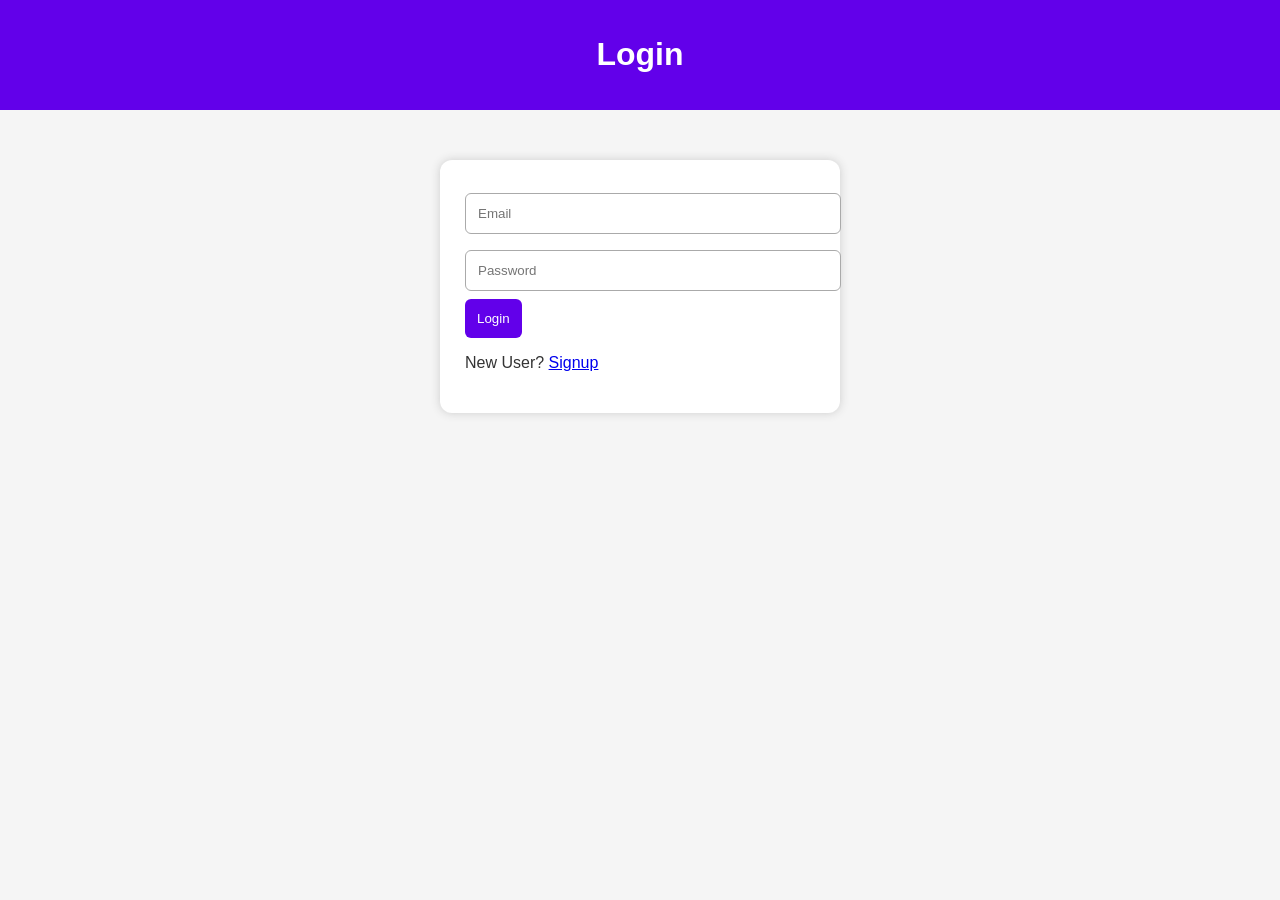
<file: index.html>
<!DOCTYPE html>
<html>
<head>
  <title>Mini Store</title>
  <link rel="stylesheet" href="style.css">
</head>
<body onload="checkLogin(); loadProducts()">

<script>
  function checkLogin(){
    if(!localStorage.getItem("loggedIn")){
      window.location.href = "login.html";
    }
  }
</script>

<header>
  <h1>Mini E-Commerce</h1>
  <input id="searchInput" onkeyup="searchProducts()" placeholder="Search products...">
  <button onclick="toggleDark()">Dark Mode</button>
  <button onclick="logout()">Logout</button>
</header>

<div style="text-align:center; margin-top:20px;">
  <button onclick="filterCategory('All')">All</button>
  <button onclick="filterCategory('Electronics')">Electronics</button>
  <button onclick="filterCategory('Audio')">Audio</button>
  <button onclick="filterCategory('Sports')">Sports</button>
</div>

<div id="productBox" class="product-container"></div>

<a class="cart-btn" href="cart.html">🛒 Go to Cart</a>

<script src="script.js"></script>
</body>
</html>
</file>
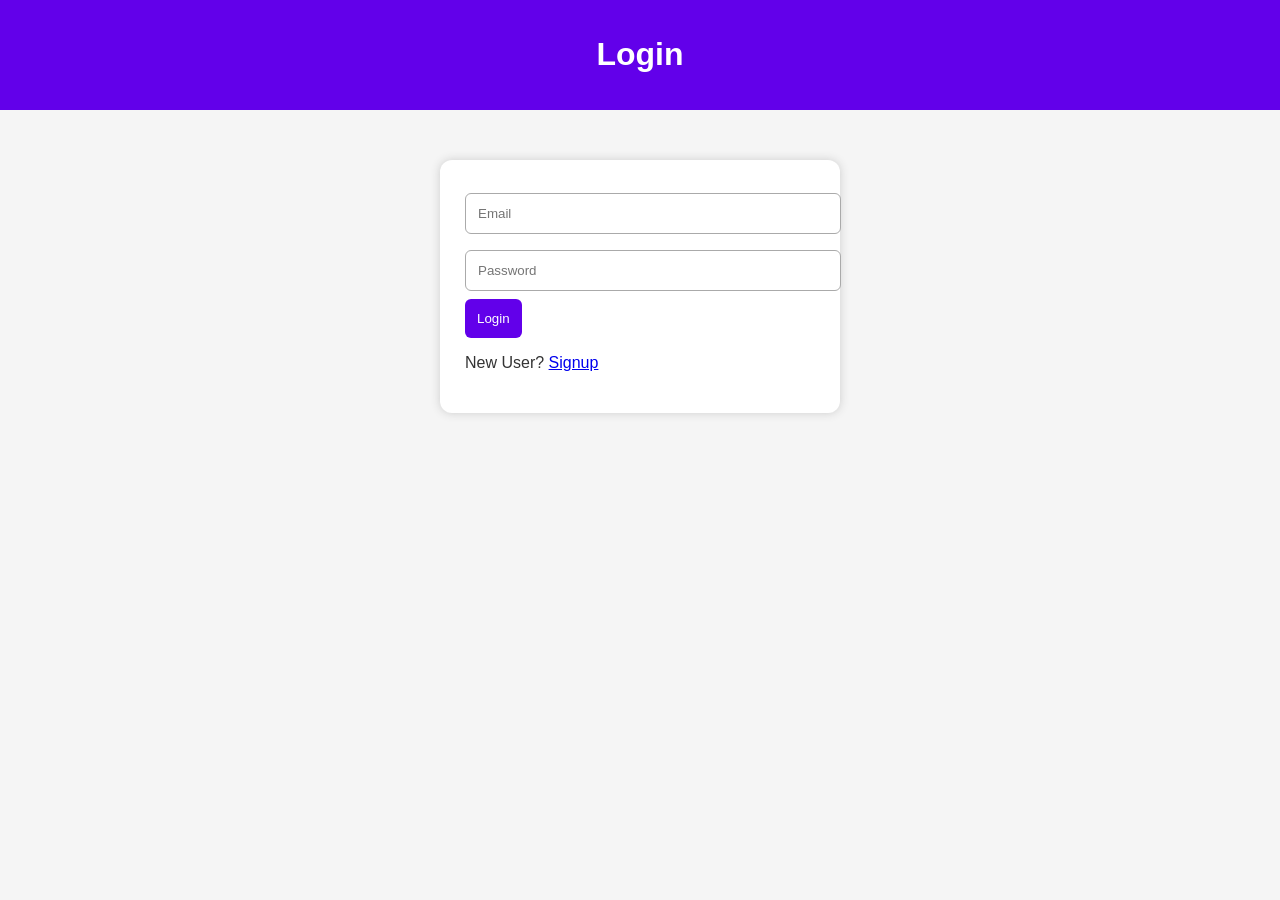
<file: admin.html>
<!DOCTYPE html>
<html>
<head><title>Admin Panel</title><link rel="stylesheet" href="style.css"></head>
<body onload="checkLogin(); loadAdminProducts()">

<header>
  <h1>Admin Panel</h1>
  <button onclick="logout()">Logout</button>
</header>

<div class="form-box">
  <input id="prodName" placeholder="Product Name">
  <input id="prodPrice" placeholder="Price" type="number">
  <input id="prodCategory" placeholder="Category">
  <input id="prodImage" placeholder="Image URL">
  <button onclick="addProduct()">Add Product</button>
</div>
<div id="adminProducts"></div>

<script src="script.js"></script>
</body>
</html>
</file>
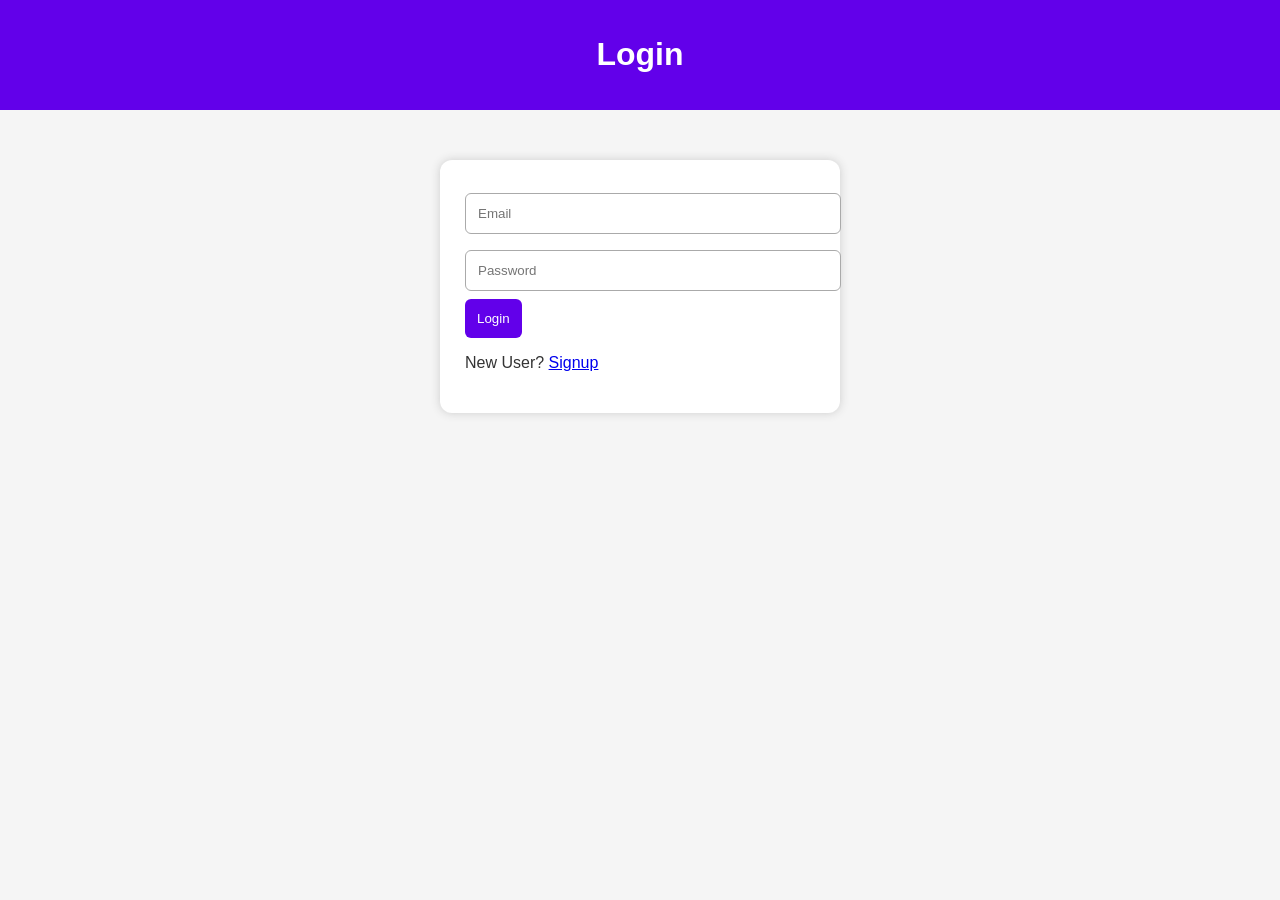
<file: cart.html>
<!DOCTYPE html>
<html>
<head><title>Your Cart</title><link rel="stylesheet" href="style.css"></head>
<body onload="checkLogin(); loadCart()">

<header>
  <h1>Your Cart</h1>
  <button onclick="logout()">Logout</button>
</header>

<div id="cartItems"></div>
<h2 id="total" class="total-box"></h2>

<a class="cart-btn" href="index.html">⬅ Continue Shopping</a>
<a class="cart-btn" href="payment.html">💳 Proceed to Payment</a>

<script src="script.js"></script>
</body>
</html>
</file>
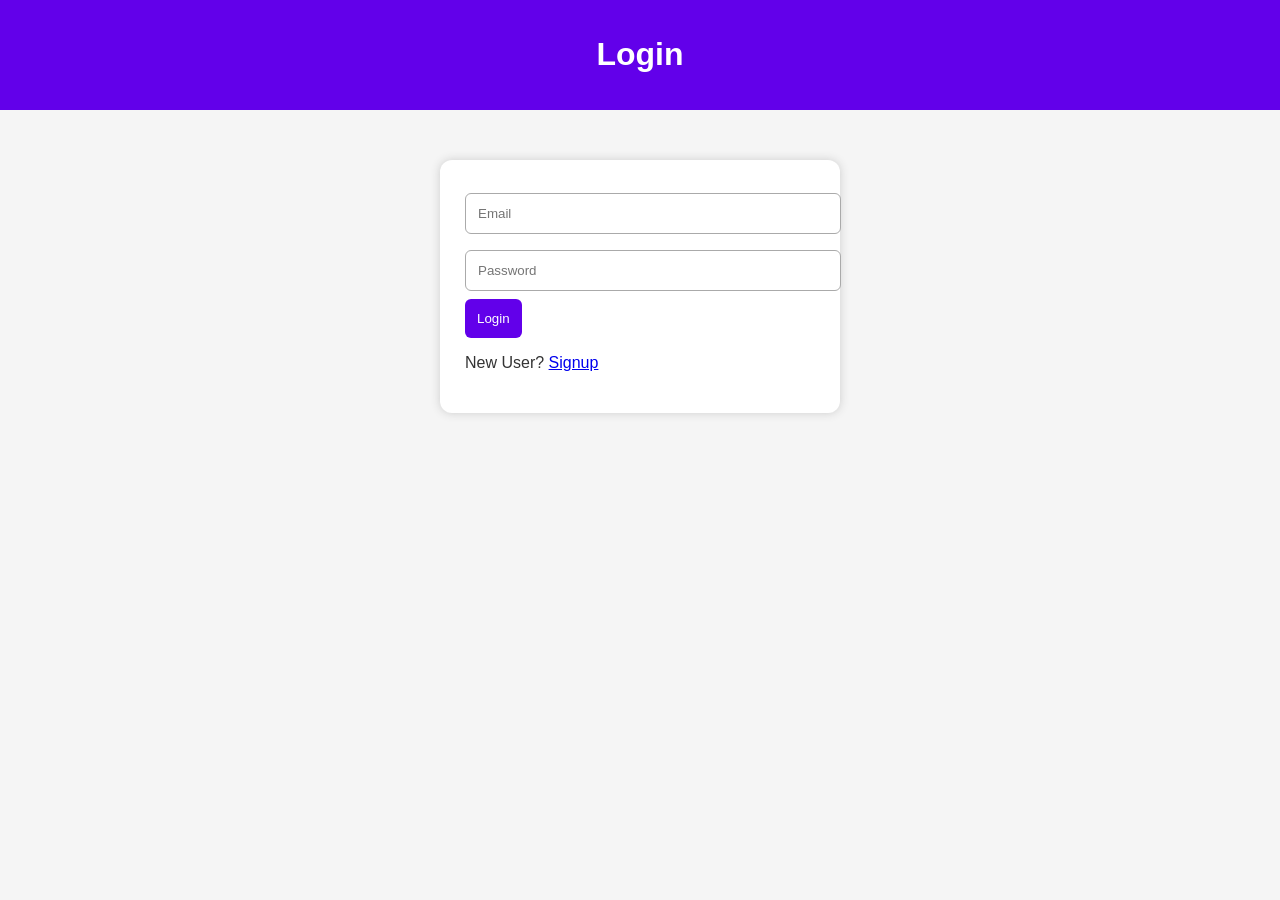
<file: login.html>
<!DOCTYPE html>
<html>
<head>
  <title>Login | Mini Store</title>
  <link rel="stylesheet" href="style.css">
</head>
<body>
<header><h1>Login</h1></header>

<div class="form-box">
  <input id="loginEmail" type="email" placeholder="Email">
  <input id="loginPass" type="password" placeholder="Password">
  <button onclick="loginUser()">Login</button>
  <p>New User? <a href="signup.html">Signup</a></p>
</div>

<script src="script.js"></script>
</body>
</html>
</file>
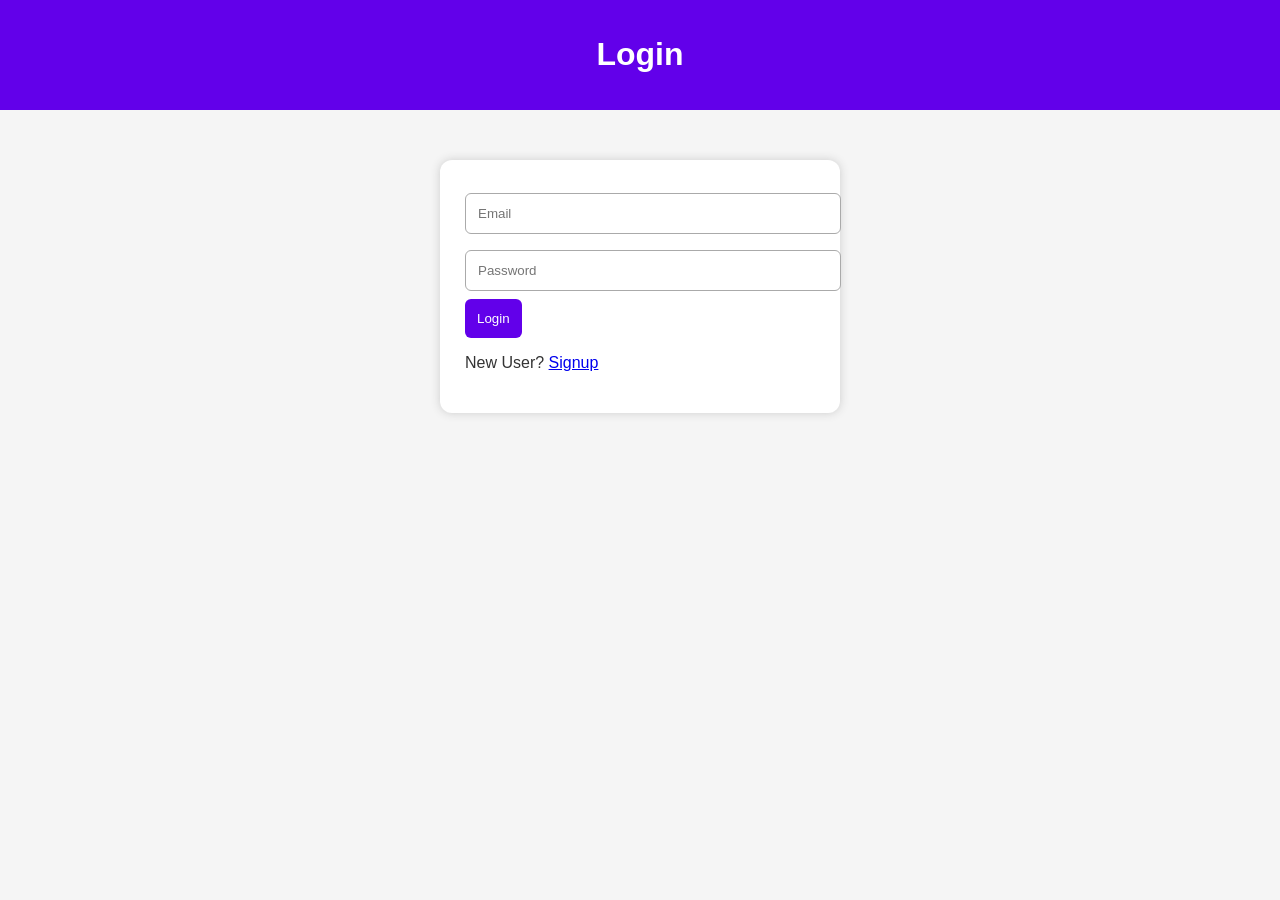
<file: order.html>
<!DOCTYPE html>
<html>
<head><title>Order History</title><link rel="stylesheet" href="style.css"></head>
<body onload="checkLogin(); loadOrders()">

<header>
  <h1>Order History</h1>
  <button onclick="logout()">Logout</button>
</header>

<div id="ordersBox"></div>

<a class="cart-btn" href="index.html">⬅ Back to Store</a>

<script src="script.js"></script>
</body>
</html>
</file>
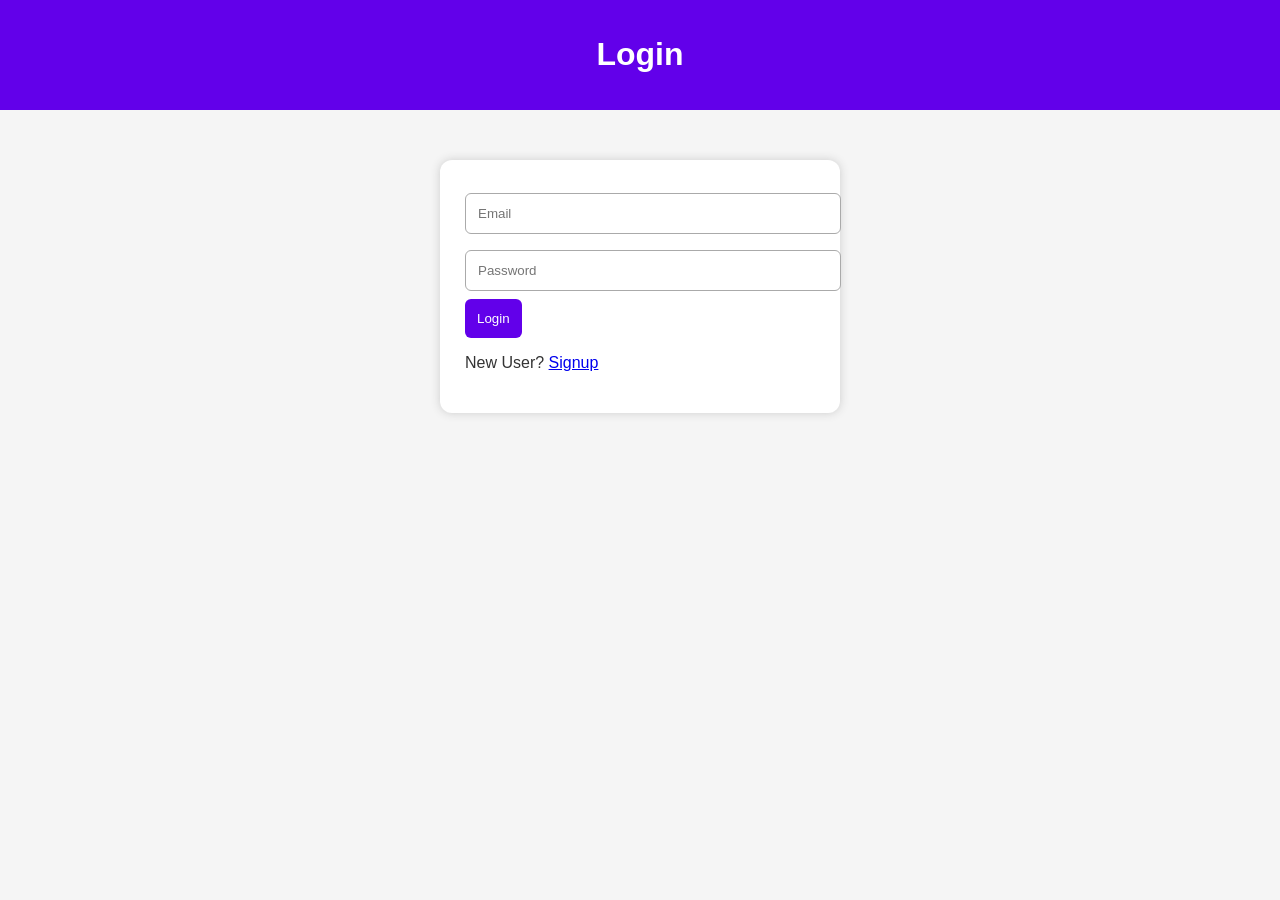
<file: payment.html>
<!DOCTYPE html>
<html>
<head><title>Payment</title><link rel="stylesheet" href="style.css"></head>
<body onload="checkLogin()">

<header>
  <h1>Payment</h1>
  <button onclick="logout()">Logout</button>
</header>

<div class="form-box">
  <input placeholder="Card Number">
  <input placeholder="Expiry MM/YY">
  <input placeholder="CVV" type="password">
  <button onclick="makePayment()">Pay Now</button>
</div>

<script src="script.js"></script>
</body>
</html>
</file>
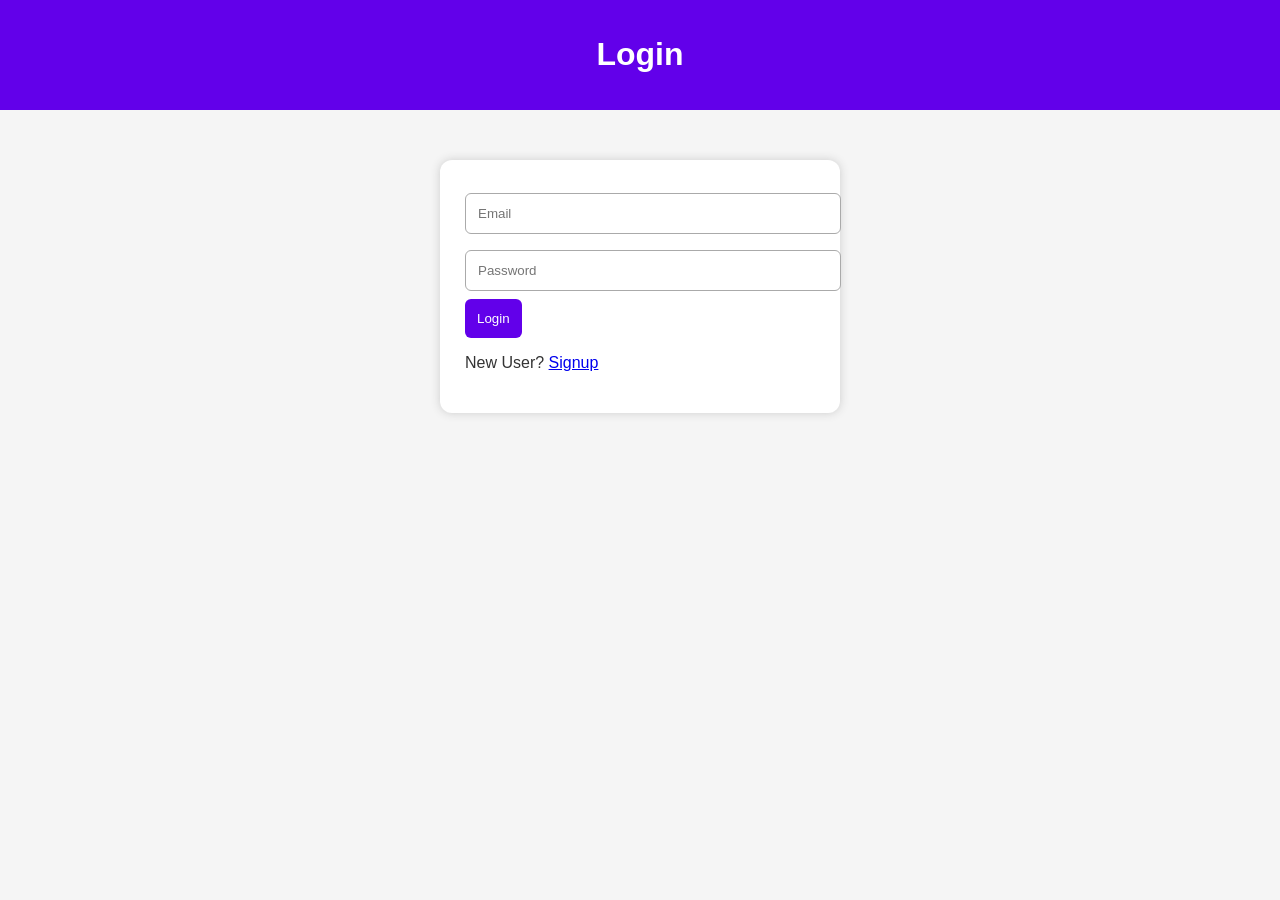
<file: product.html>
<!DOCTYPE html>
<html>
<head><title>Product Details</title><link rel="stylesheet" href="style.css"></head>
<body onload="checkLogin(); loadDetails()">

<header>
  <h1>Product Details</h1>
  <button onclick="logout()">Logout</button>
</header>

<div id="detailsBox"></div>

<script src="script.js"></script>

</body>
</html>
</file>
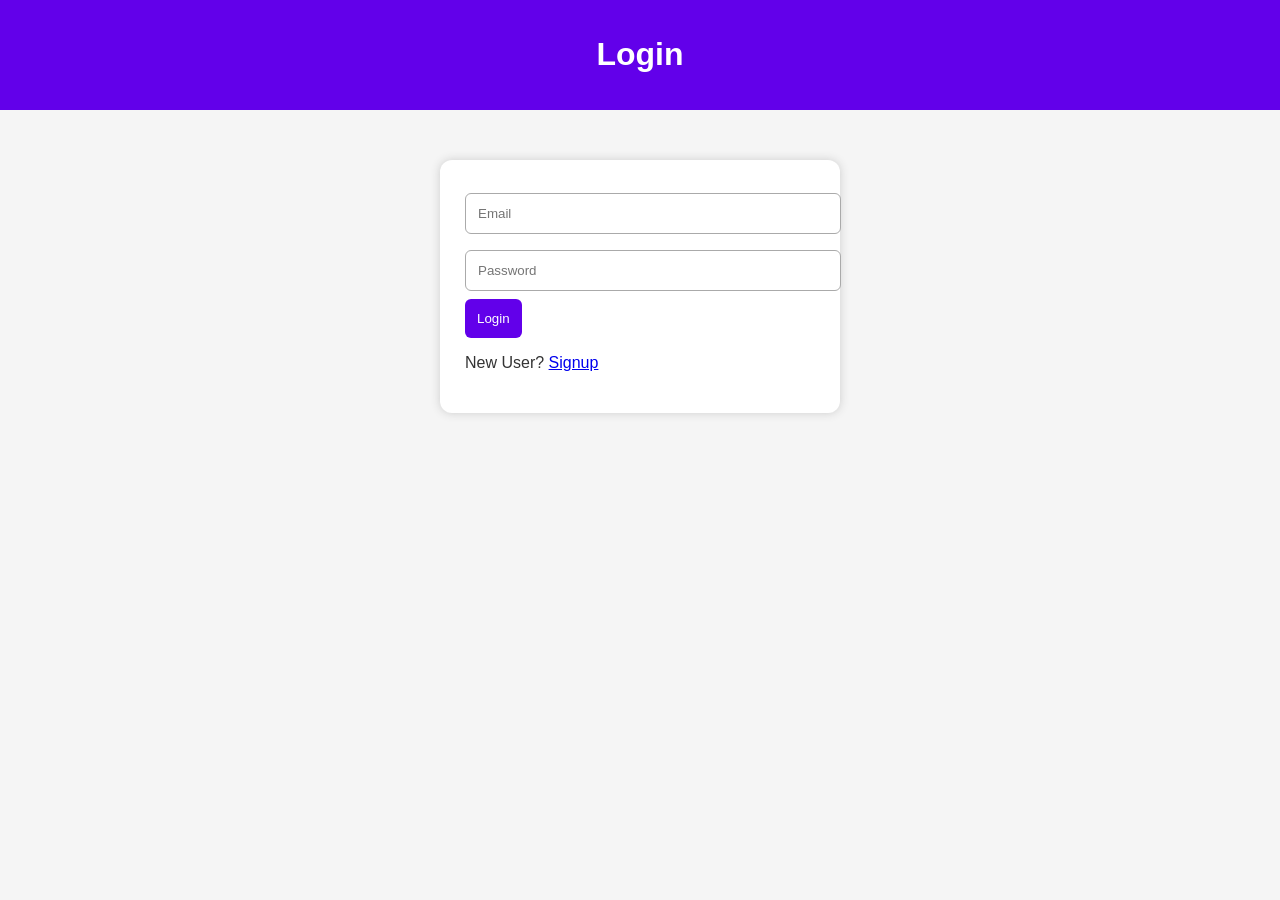
<file: profile.html>
<!DOCTYPE html>
<html>
<head><title>Profile</title><link rel="stylesheet" href="style.css"></head>
<body onload="checkLogin(); loadProfile()">

<header>
  <h1>My Profile</h1>
  <button onclick="logout()">Logout</button>
</header>

<div class="profile-box">
  <h2 id="userName"></h2>
  <p id="userEmail"></p>
  <button onclick="editProfile()">Edit Profile</button>
</div>

<script src="script.js"></script>
</body>
</html>
</file>
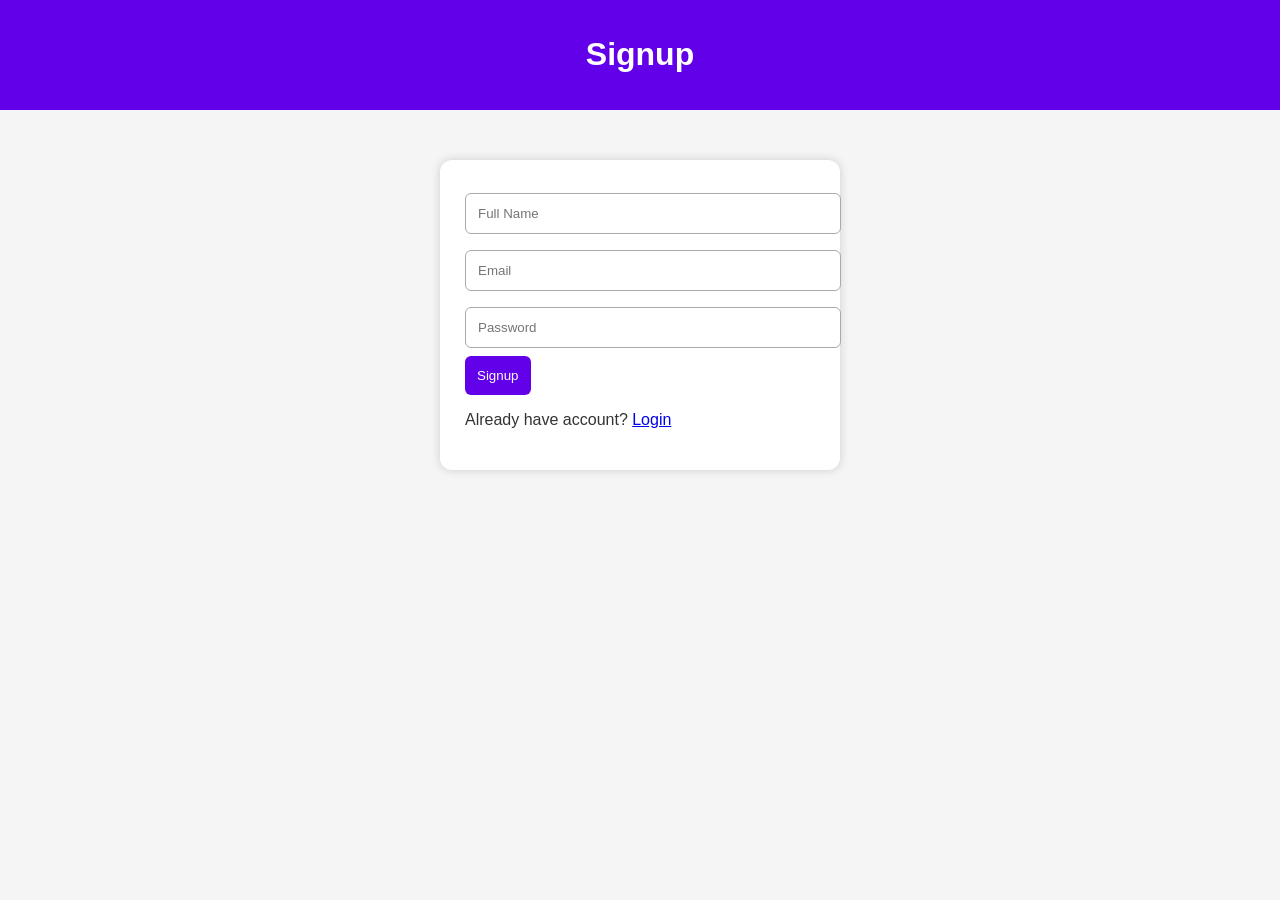
<file: signup.html>
<!DOCTYPE html>
<html>
<head>
  <title>Signup | Mini Store</title>
  <link rel="stylesheet" href="style.css">
</head>
<body>
<header><h1>Signup</h1></header>

<div class="form-box">
  <input id="signupName" type="text" placeholder="Full Name">
  <input id="signupEmail" type="email" placeholder="Email">
  <input id="signupPass" type="password" placeholder="Password">
  <button onclick="createUser()">Signup</button>
  <p>Already have account? <a href="login.html">Login</a></p>
</div>

<script src="script.js"></script>
</body>
</html>
</file>
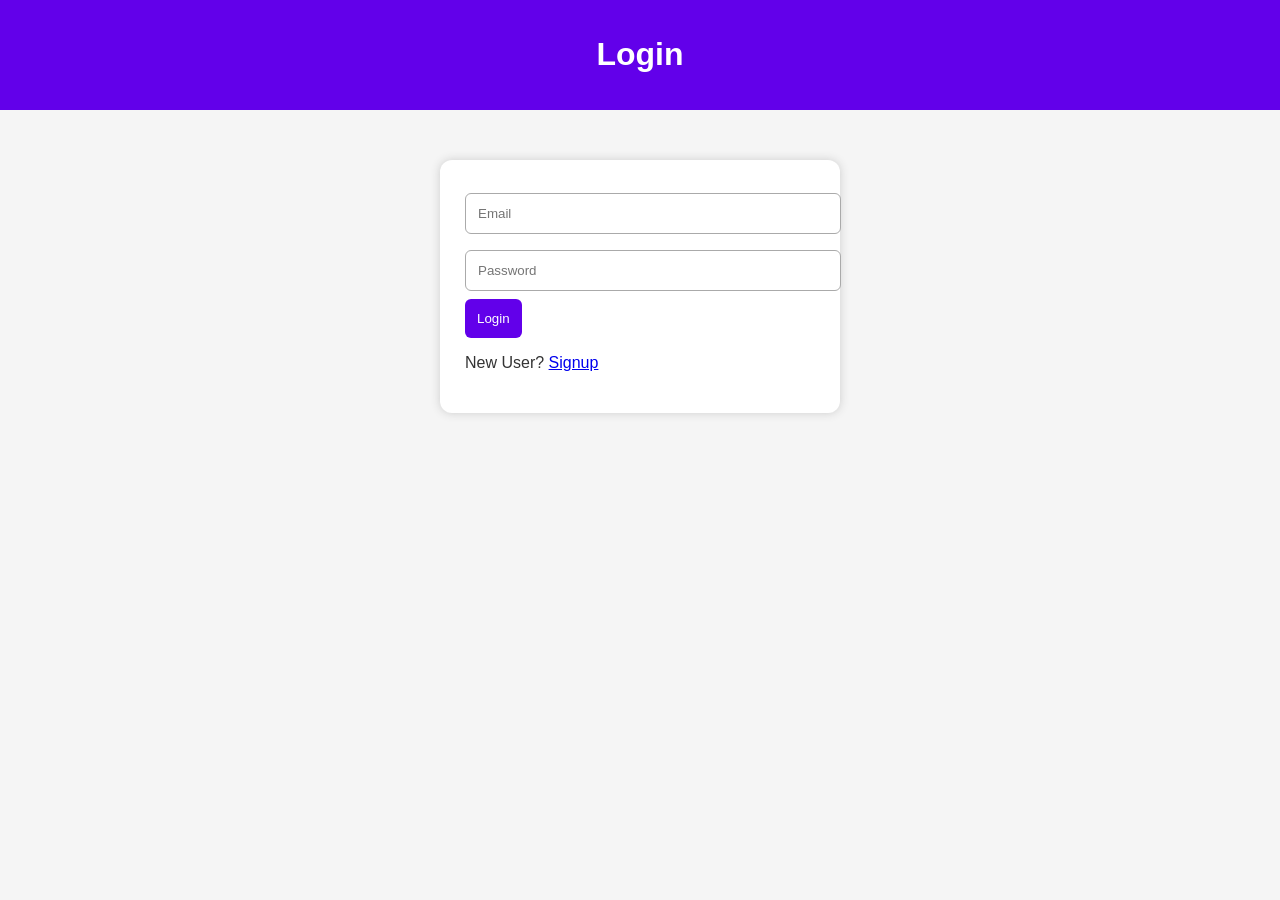
<file: wishlist.html>
<!DOCTYPE html>
<html>
<head><title>Wishlist</title><link rel="stylesheet" href="style.css"></head>
<body onload="checkLogin(); loadWishlist()">

<header>
  <h1>Wishlist</h1>
  <button onclick="logout()">Logout</button>
</header>

<div id="wishlistItems"></div>

<a class="cart-btn" href="index.html">⬅ Continue Shopping</a>

<script src="script.js"></script>
</body>
</html>
</file>
<file: style.css>
body {
  font-family: Poppins, sans-serif;
  margin: 0;
  background: #f5f5f5;
  color: #333;
}
header {
  background: #6200ea;
  color: white;
  padding: 15px;
  text-align: center;
}
.form-box {
  width: 350px;
  margin: 50px auto;
  background: #fff;
  padding: 25px;
  border-radius: 12px;
  box-shadow: 0 0 10px #ccc;
}
input {
  width: 100%;
  padding: 12px;
  margin: 8px 0;
  border-radius: 6px;
  border: 1px solid #aaa;
}
button {
  padding: 12px;
  background: #6200ea;
  color: white;
  border: none;
  border-radius: 6px;
  cursor: pointer;
}
.product-container {
  display: grid;
  grid-template-columns: repeat(auto-fit, minmax(200px, 1fr));
  gap: 15px;
  margin: 20px;
}
.product-card img {
    width: 100%;
    height: 260px;      /* FIXED height for all product images */
    object-fit: cover;  /* Prevent stretching */
    border-radius: 10px;
}
.product-details-img {
  width: 100%;
  height: 350px;
  object-fit: cover;
  border-radius: 10px;
  margin-bottom: 15px;
}

.cart-btn {
  display: inline-block;
  margin: 10px;
  padding: 10px 15px;
  background: #6200ea;
  color: white;
  border-radius: 6px;
  text-decoration: none;
}
.total-box {
  text-align: center;
  font-size: 20px;
  margin-top: 10px;
}
.profile-box {
  text-align: center;
  width: 400px;
  margin: 50px auto;
  background: white;
  padding: 20px;
  border-radius: 10px;
  box-shadow: 0 0 10px #ccc;
}
.dark-mode {
  background: #222;
  color: #eee;
}
</file>
